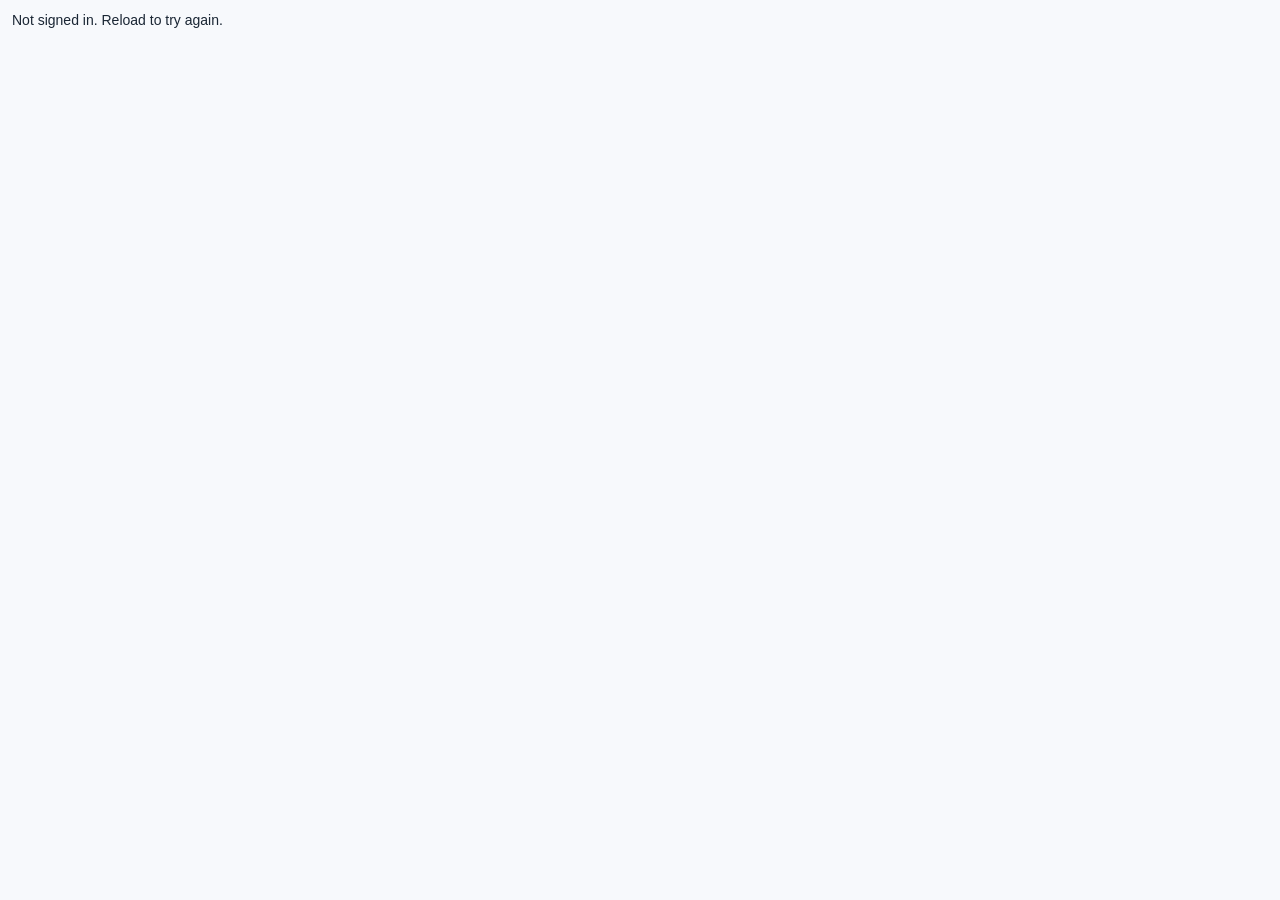
<file: index.html>
<!DOCTYPE html>
<html lang="en">
<head>
<meta charset="UTF-8">
<meta name="viewport" content="width=device-width, initial-scale=1, viewport-fit=cover">
<title>WareGV | OdoWay Robotics</title>
<link rel="stylesheet" href="style.css">
</head>
<body>

<header id="brand">
  <h1><span class="company">OdoWay Robotics</span> <span class="product">WareGV</span></h1>
  <button id="btn-app-full" class="fs" title="Full screen (whole site)" aria-label="Full screen (whole site)"><svg viewBox="0 0 24 24"><path d="M4 9V4h5M20 9V4h-5M4 15v5h5M20 15v5h-5"/></svg></button>
</header>

<div id="main">
  <div id="left">
  <div id="map-wrap">
    <div id="stage">
      <canvas id="map" width="1280" height="720"></canvas>

      <!-- legend: top-left -->
      <details id="legend" class="overlay" open>
        <summary>Legend</summary>
        <label><input type="checkbox" data-layer="slam" checked><span class="sw" data-color="slam"></span>SLAM map</label>
        <label><input type="checkbox" data-layer="global" checked><span class="sw" data-color="global"></span>Global costmap</label>
        <label><input type="checkbox" data-layer="local" checked><span class="sw" data-color="local"></span>Local costmap</label>
        <label><input type="checkbox" data-layer="scan" checked><span class="sw" data-color="scan"></span>Lidar</label>
        <label><input type="checkbox" data-layer="path" checked><span class="sw" data-color="path"></span>Nav2 path</label>
      </details>

      <!-- Ask Helio: top-center -->
      <div id="helio-bar" class="overlay">
        <div id="helio-row">
          <button id="helio-mic" class="mic-btn" type="button" aria-label="Dictate message" aria-pressed="false" title="Dictate">
            <span class="mic-icon"><svg viewBox="0 0 24 24" aria-hidden="true"><rect x="9" y="3" width="6" height="11" rx="3"/><path d="M5 11a7 7 0 0 0 14 0"/><path d="M12 18v3"/></svg></span>
            <span class="mic-bars" aria-hidden="true"><i></i><i></i><i></i><i></i><i></i></span>
          </button>
          <input id="helio-q" type="text" placeholder="Ask Helio&hellip;  or say &quot;Hey robot&quot;" autocomplete="off">
          <button id="helio-ask">Ask</button>
          <button id="helio-wake" type="button" class="wake-btn" aria-pressed="false" title="Wake word &quot;Hey robot&quot;">Hey robot: off</button>
        </div>
        <div id="helio-hint" hidden></div>
        <div id="helio-reply"></div>
      </div>

      <!-- toolbar with tooltips: top-right -->
      <div id="toolbar" class="overlay">
        <button id="btn-full" class="tool" data-tip="Full screen" aria-label="Full screen">
          <svg viewBox="0 0 24 24"><path d="M4 9V4h5M20 9V4h-5M4 15v5h5M20 15v5h-5"/></svg>
        </button>
        <button id="btn-goal" class="tool" data-tip="Set goal (click, drag to aim)" aria-label="Set goal">
          <svg viewBox="0 0 24 24"><circle cx="12" cy="12" r="7"/><path d="M12 2v5M12 17v5M2 12h5M17 12h5"/></svg>
        </button>
        <button id="btn-home" class="tool" data-tip="Return to home (0, 0, 0&deg;)" aria-label="Return to home">
          <svg viewBox="0 0 24 24"><path d="M4 11l8-7 8 7"/><path d="M6 10v10h12V10"/><path d="M10 20v-6h4v6"/></svg>
        </button>
        <button id="btn-save" class="tool" data-tip="Save map" aria-label="Save map">
          <svg viewBox="0 0 24 24"><path d="M5 3h11l3 3v15H5z"/><path d="M8 3v5h7V3M8 21v-7h8v7"/></svg>
        </button>
        <button id="btn-cancel" class="tool" data-tip="Cancel navigation" aria-label="Cancel navigation">
          <svg viewBox="0 0 24 24"><circle cx="12" cy="12" r="9"/><path d="M9 9l6 6M15 9l-6 6"/></svg>
        </button>
        <button id="btn-clear" class="tool" data-tip="Clear costmaps" aria-label="Clear costmaps">
          <svg viewBox="0 0 24 24"><path d="M4 7h16M9 7V4h6v3M6 7l1 13h10l1-13"/></svg>
        </button>
        <button id="btn-fit" class="tool" data-tip="Reset view" aria-label="Reset view">
          <svg viewBox="0 0 24 24"><path d="M4 12a8 8 0 1 0 3-6.2"/><path d="M4 4v5h5"/></svg>
        </button>
      </div>

      <span id="nav-state" class="overlay">Nav: --</span>
    </div>
  </div>

  <div id="cams">
    <section class="panel">
      <div class="panel-head">
        <h2>Color camera</h2>
        <button class="fs" title="Full screen" aria-label="Full screen"><svg viewBox="0 0 24 24"><path d="M4 9V4h5M20 9V4h-5M4 15v5h5M20 15v5h-5"/></svg></button>
      </div>
      <div class="cam-box"><img id="cam-color" alt="Color camera"><span class="cam-msg" hidden>Camera not connected</span></div>
    </section>
    <section class="panel">
      <div class="panel-head">
        <h2>Depth camera</h2>
        <button class="fs" title="Full screen" aria-label="Full screen"><svg viewBox="0 0 24 24"><path d="M4 9V4h5M20 9V4h-5M4 15v5h5M20 15v5h-5"/></svg></button>
      </div>
      <div class="cam-box"><img id="cam-depth" alt="Depth camera"><span class="cam-msg" hidden>Camera not connected</span></div>
    </section>
  </div>
  </div>

  <aside id="side">
    <section class="panel">
      <div class="panel-head">
        <h2>Joystick</h2>
        <button class="fs" title="Full screen" aria-label="Full screen"><svg viewBox="0 0 24 24"><path d="M4 9V4h5M20 9V4h-5M4 15v5h5M20 15v5h-5"/></svg></button>
      </div>
      <div id="joy" class="joy-box" role="application" aria-label="Drive joystick">
        <div class="joy-cross"></div>
        <div class="joy-knob"></div>
      </div>
      <div id="joy-settings">
        <label>Max linear <small>m/s</small><input id="set-lin" type="number" value="0.1" min="0.01" step="0.01"></label>
        <label>Max angular <small>rad/s</small><input id="set-ang" type="number" value="0.21" min="0.01" step="0.01"></label>
        <label>Linear accel <small>m/s&sup2;</small><input id="set-acc" type="number" value="0.25" min="0.01" step="0.1"></label>
        <label>Angular accel <small>rad/s&sup2;</small><input id="set-angacc" type="number" value="0.5" min="0.01" step="0.1"></label>
      </div>
    </section>

    <!-- ============ ARM / DISARM PANEL ============ -->
    <section class="panel" id="panel-arm">
      <div class="panel-head">
        <h2>Motor arm</h2>
        <button class="fs" title="Full screen" aria-label="Full screen"><svg viewBox="0 0 24 24"><path d="M4 9V4h5M20 9V4h-5M4 15v5h5M20 15v5h-5"/></svg></button>
      </div>
      <div id="arm-wrap">
        <button id="btn-arm" class="arm-btn" aria-pressed="false" aria-label="Arm motors">
          <svg viewBox="0 0 24 24" aria-hidden="true">
            <path d="M12 3v9"/>
            <path d="M7.5 6.3a7 7 0 1 0 9 0"/>
          </svg>
        </button>
        <div id="arm-state">Disarmed</div>
      </div>
    </section>
    <!-- ============ /ARM ============ -->

    <!-- ============ WARN-LIGHT PANEL ============ -->
    <section class="panel" id="panel-headlight">
      <div class="panel-head">
        <h2>Warn light</h2>
        <button class="fs" title="Full screen" aria-label="Full screen"><svg viewBox="0 0 24 24"><path d="M4 9V4h5M20 9V4h-5M4 15v5h5M20 15v5h-5"/></svg></button>
      </div>
      <div id="hl-panel-row" role="toolbar" aria-label="Warn light mode">
        <button class="hl-btn" data-mode="OFF"       data-tip="Off"        aria-label="Warn light off">
          <svg viewBox="0 0 24 24"><circle cx="12" cy="12" r="5"/><path d="M4 4l16 16"/></svg>
        </button>
        <button class="hl-btn" data-mode="ON"        data-tip="Steady on"  aria-label="Warn light steady on">
          <svg viewBox="0 0 24 24"><circle cx="12" cy="12" r="5"/><path d="M12 2v3M12 19v3M2 12h3M19 12h3M4.9 4.9l2.1 2.1M17 17l2.1 2.1M19.1 4.9L17 7M7 17l-2.1 2.1"/></svg>
        </button>
        <button class="hl-btn" data-mode="BLINK_2HZ" data-tip="Blink 2 Hz" aria-label="Warn light blink 2 hertz">
          <svg viewBox="0 0 24 24"><circle cx="12" cy="12" r="5"/><path d="M6 9l-3-3M18 15l3 3"/></svg>
        </button>
        <button class="hl-btn" data-mode="BLINK_5HZ" data-tip="Blink 5 Hz" aria-label="Warn light blink 5 hertz">
          <svg viewBox="0 0 24 24"><circle cx="12" cy="12" r="5"/><path d="M4 8l-2-4M20 16l2 4M4 16l-2 4M20 8l2-4"/></svg>
        </button>
        <button class="hl-btn" data-mode="PULSE_3"   data-tip="Pulse x3"   aria-label="Warn light pulse three times">
          <svg viewBox="0 0 24 24"><path d="M3 14l3-3 3 3 4-5 4 5 4-5"/><circle cx="12" cy="12" r="9" opacity="0.35"/></svg>
        </button>
        <button class="hl-btn" data-mode="PULSE_5"   data-tip="Pulse x5"   aria-label="Warn light pulse five times">
          <svg viewBox="0 0 24 24"><path d="M2 14l2.5-3 2.5 3 2.5-4 2.5 4 2.5-4 2.5 4 2.5-3 2.5 3"/><circle cx="12" cy="12" r="9" opacity="0.35"/></svg>
        </button>
      </div>
      <div id="hl-panel-state">Current: <b>OFF</b></div>
    </section>
    <!-- ============ /WARN-LIGHT ============ -->

    <section class="panel">
      <div class="panel-head">
        <h2>Odometry</h2>
        <button class="fs" title="Full screen" aria-label="Full screen"><svg viewBox="0 0 24 24"><path d="M4 9V4h5M20 9V4h-5M4 15v5h5M20 15v5h-5"/></svg></button>
      </div>
      <div id="odom-readout">
        <div class="odom-row"><span class="odom-label">X</span><span id="odom-x" class="odom-val">--</span></div>
        <div class="odom-row"><span class="odom-label">Y</span><span id="odom-y" class="odom-val">--</span></div>
        <div class="odom-row"><span class="odom-label">Heading</span><span id="odom-h" class="odom-val">--</span></div>
      </div>
    </section>

    <section class="panel">
      <div class="panel-head">
        <h2>Navigation &amp; mapping log</h2>
        <button class="fs" title="Full screen" aria-label="Full screen"><svg viewBox="0 0 24 24"><path d="M4 9V4h5M20 9V4h-5M4 15v5h5M20 15v5h-5"/></svg></button>
      </div>
      <div id="log"></div>
    </section>
  </aside>
</div>

<div id="toast-stack" aria-live="polite" aria-atomic="true"></div>

<script src="roslib_min.js"></script>
<script src="app.js"></script>
<script src="waypoints.js"></script>
</body>
</html>
</file>
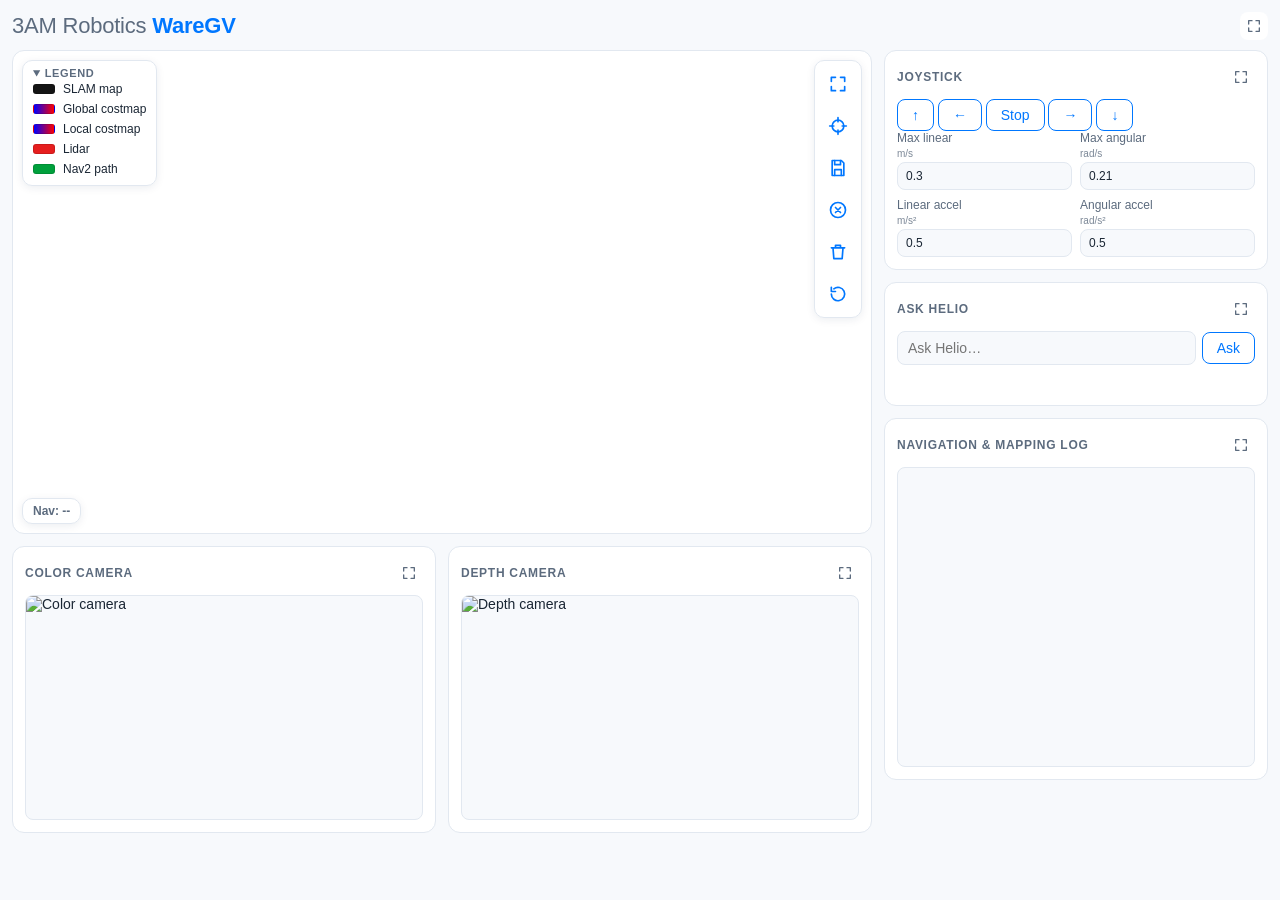
<file: dashboard.html>
<!DOCTYPE html>
<html lang="en">
<head>
<meta charset="UTF-8">
<meta name="viewport" content="width=device-width, initial-scale=1, viewport-fit=cover">
<title>WareGV | 3AM Robotics</title>
<link rel="stylesheet" href="style.css">
</head>
<body>

<header id="brand">
  <h1><span class="company">3AM Robotics</span> <span class="product">WareGV</span></h1>
  <button id="btn-app-full" class="fs" title="Full screen (whole site)" aria-label="Full screen (whole site)"><svg viewBox="0 0 24 24"><path d="M4 9V4h5M20 9V4h-5M4 15v5h5M20 15v5h-5"/></svg></button>
</header>

<div id="main">
  <div id="left">
  <div id="map-wrap">
    <div id="stage">
      <canvas id="map" width="1280" height="720"></canvas>

      <!-- legend: top-left -->
      <details id="legend" class="overlay" open>
        <summary>Legend</summary>
        <label><input type="checkbox" data-layer="slam" checked><span class="sw" data-color="slam"></span>SLAM map</label>
        <label><input type="checkbox" data-layer="global" checked><span class="sw" data-color="global"></span>Global costmap</label>
        <label><input type="checkbox" data-layer="local" checked><span class="sw" data-color="local"></span>Local costmap</label>
        <label><input type="checkbox" data-layer="scan" checked><span class="sw" data-color="scan"></span>Lidar</label>
        <label><input type="checkbox" data-layer="path" checked><span class="sw" data-color="path"></span>Nav2 path</label>
      </details>

      <!-- toolbar with tooltips: top-right -->
      <div id="toolbar" class="overlay">
        <button id="btn-full" class="tool" data-tip="Full screen" aria-label="Full screen">
          <svg viewBox="0 0 24 24"><path d="M4 9V4h5M20 9V4h-5M4 15v5h5M20 15v5h-5"/></svg>
        </button>
        <button id="btn-goal" class="tool" data-tip="Set goal (click, drag to aim)" aria-label="Set goal">
          <svg viewBox="0 0 24 24"><circle cx="12" cy="12" r="7"/><path d="M12 2v5M12 17v5M2 12h5M17 12h5"/></svg>
        </button>
        <button id="btn-save" class="tool" data-tip="Save map" aria-label="Save map">
          <svg viewBox="0 0 24 24"><path d="M5 3h11l3 3v15H5z"/><path d="M8 3v5h7V3M8 21v-7h8v7"/></svg>
        </button>
        <button id="btn-cancel" class="tool" data-tip="Cancel navigation" aria-label="Cancel navigation">
          <svg viewBox="0 0 24 24"><circle cx="12" cy="12" r="9"/><path d="M9 9l6 6M15 9l-6 6"/></svg>
        </button>
        <button id="btn-clear" class="tool" data-tip="Clear costmaps" aria-label="Clear costmaps">
          <svg viewBox="0 0 24 24"><path d="M4 7h16M9 7V4h6v3M6 7l1 13h10l1-13"/></svg>
        </button>
        <button id="btn-fit" class="tool" data-tip="Reset view" aria-label="Reset view">
          <svg viewBox="0 0 24 24"><path d="M4 12a8 8 0 1 0 3-6.2"/><path d="M4 4v5h5"/></svg>
        </button>
      </div>

      <span id="nav-state" class="overlay">Nav: --</span>
    </div>
  </div>

  <div id="cams">
    <section class="panel">
      <div class="panel-head">
        <h2>Color camera</h2>
        <button class="fs" title="Full screen" aria-label="Full screen"><svg viewBox="0 0 24 24"><path d="M4 9V4h5M20 9V4h-5M4 15v5h5M20 15v5h-5"/></svg></button>
      </div>
      <div class="cam-box"><img id="cam-color" alt="Color camera"><span class="cam-msg" hidden>Camera not connected</span></div>
    </section>
    <section class="panel">
      <div class="panel-head">
        <h2>Depth camera</h2>
        <button class="fs" title="Full screen" aria-label="Full screen"><svg viewBox="0 0 24 24"><path d="M4 9V4h5M20 9V4h-5M4 15v5h5M20 15v5h-5"/></svg></button>
      </div>
      <div class="cam-box"><img id="cam-depth" alt="Depth camera"><span class="cam-msg" hidden>Camera not connected</span></div>
    </section>
  </div>
  </div>

  <aside id="side">
    <section class="panel">
      <div class="panel-head">
        <h2>Joystick</h2>
        <button class="fs" title="Full screen" aria-label="Full screen"><svg viewBox="0 0 24 24"><path d="M4 9V4h5M20 9V4h-5M4 15v5h5M20 15v5h-5"/></svg></button>
      </div>
      <div id="joy">
        <button data-v="1,0" style="grid-area:up">&#8593;</button>
        <button data-v="0,1" style="grid-area:left">&#8592;</button>
        <button data-v="0,0" style="grid-area:stop">Stop</button>
        <button data-v="0,-1" style="grid-area:right">&#8594;</button>
        <button data-v="-1,0" style="grid-area:down">&#8595;</button>
      </div>
      <div id="joy-settings">
        <label>Max linear <small>m/s</small><input id="set-lin" type="number" value="0.3" min="0.01" step="0.01"></label>
        <label>Max angular <small>rad/s</small><input id="set-ang" type="number" value="0.21" min="0.01" step="0.01"></label>
        <label>Linear accel <small>m/s&sup2;</small><input id="set-acc" type="number" value="0.5" min="0.01" step="0.1"></label>
        <label>Angular accel <small>rad/s&sup2;</small><input id="set-angacc" type="number" value="0.5" min="0.01" step="0.1"></label>
      </div>
    </section>

    <section class="panel">
      <div class="panel-head">
        <h2>Ask Helio</h2>
        <button class="fs" title="Full screen" aria-label="Full screen"><svg viewBox="0 0 24 24"><path d="M4 9V4h5M20 9V4h-5M4 15v5h5M20 15v5h-5"/></svg></button>
      </div>
      <div id="helio-row">
        <input id="helio-q" type="text" placeholder="Ask Helio&hellip;" autocomplete="off">
        <button id="helio-ask">Ask</button>
      </div>
      <div id="helio-reply"></div>
    </section>

    <section class="panel">
      <div class="panel-head">
        <h2>Navigation &amp; mapping log</h2>
        <button class="fs" title="Full screen" aria-label="Full screen"><svg viewBox="0 0 24 24"><path d="M4 9V4h5M20 9V4h-5M4 15v5h5M20 15v5h-5"/></svg></button>
      </div>
      <div id="log"></div>
    </section>
  </aside>
</div>

<script src="roslib_min.js"></script>
<script src="app.js"></script>
</body>
</html>
</file>
<file: style.css>
:root {
  --primary: #0077ff;
  --bg: #f7f9fc;
  --surface: #ffffff;
  --text: #1a2634;
  --muted: #5c6b7e;
  --border: #e2e8f0;
  --arm: #ff004c;
  --beam: #ffb400;
}

* { box-sizing: border-box; }

body {
  margin: 0 auto;
  padding: 12px;
  padding-left: max(12px, env(safe-area-inset-left));
  padding-right: max(12px, env(safe-area-inset-right));
  max-width: 1700px;
  background: var(--bg);
  color: var(--text);
  font-family: -apple-system, BlinkMacSystemFont, "Segoe UI", Roboto, Helvetica, Arial, sans-serif;
  font-size: 14px;
}

#brand { display: flex; align-items: center; justify-content: space-between; margin-bottom: 10px; }
#brand h1 { margin: 0; font-size: clamp(18px, 3vw, 22px); font-weight: 700; letter-spacing: -0.01em; }
#brand .company { color: var(--muted); font-weight: 500; }
#brand .product { color: var(--primary); }

button {
  font: inherit;
  padding: 7px 14px;
  border: 1px solid var(--primary);
  border-radius: 8px;
  background: var(--surface);
  color: var(--primary);
  cursor: pointer;
  touch-action: manipulation;
}
button:hover { background: #eaf3ff; }
button.active, button:active { background: var(--primary); color: #fff; }

/* ---------- layout ---------- */
#main { display: flex; gap: 12px; align-items: flex-start; }
#left { flex: 1; min-width: 0; }
#stage { position: relative; width: 100%; }
#map {
  display: block;
  width: 100%;
  aspect-ratio: 16 / 9;
  background: #fff;
  border: 1px solid var(--border);
  border-radius: 12px;
  cursor: grab;
  touch-action: none;
}
#side { width: clamp(340px, 30vw, 480px); flex-shrink: 0; display: flex; flex-direction: column; gap: 12px; }

/* ---------- overlays on the map ---------- */
.overlay {
  position: absolute;
  background: rgba(255, 255, 255, 0.92);
  border: 1px solid var(--border);
  border-radius: 10px;
  box-shadow: 0 2px 8px rgba(0, 40, 80, 0.08);
}

/* legend: top-left */
#legend { top: 10px; left: 10px; padding: 6px 10px; font-size: 12px; max-width: 45%; }
#legend summary {
  cursor: pointer; font-weight: 700; font-size: 11px; letter-spacing: 0.06em;
  text-transform: uppercase; color: var(--muted); user-select: none;
}
#legend label { display: flex; align-items: center; gap: 8px; padding: 3px 0; cursor: pointer; color: var(--text); white-space: nowrap; }
#legend input { position: absolute; opacity: 0; pointer-events: none; }
#legend input:not(:checked) ~ * { opacity: 0.3; }
#legend input:not(:checked) ~ .sw { filter: grayscale(1); }
#legend input:focus-visible ~ .sw { outline: 2px solid var(--primary); outline-offset: 2px; }
.sw { display: inline-block; width: 22px; height: 10px; border-radius: 3px; flex-shrink: 0; border: 1px solid rgba(0, 0, 0, 0.12); }

/* toolbar: top-right */
#toolbar { top: 10px; right: 10px; display: flex; flex-direction: column; gap: 4px; padding: 4px; }
.tool, .fs {
  position: relative;
  padding: 0;
  display: grid; place-items: center;
  border-color: transparent;
}
.tool { width: 38px; height: 38px; }
.fs { width: 28px; height: 28px; color: var(--muted); }
.tool svg, .fs svg { width: 20px; height: 20px; fill: none; stroke: currentColor; stroke-width: 2; stroke-linecap: round; stroke-linejoin: round; }
.fs svg { width: 16px; height: 16px; }
.tool::after {
  content: attr(data-tip);
  position: absolute;
  right: calc(100% + 10px);
  top: 50%;
  transform: translateY(-50%);
  padding: 4px 8px;
  border-radius: 6px;
  background: var(--text);
  color: #fff;
  font-size: 12px;
  white-space: nowrap;
  opacity: 0;
  pointer-events: none;
  transition: opacity 0.12s;
}
.tool:hover::after, .tool:focus-visible::after { opacity: 1; }
@media (hover: none) { .tool::after { display: none; } }

/* ---------- warn-light toolbox ---------- */
#headlight-bar {
  top: 10px;
  left: 50%;
  transform: translateX(-50%);
  display: flex;
  flex-direction: row;
  align-items: center;
  gap: 6px;
  padding: 6px 10px;
  height: auto;
}
#headlight-bar .hl-title {
  font-size: 11px;
  font-weight: 700;
  letter-spacing: 0.06em;
  text-transform: uppercase;
  color: var(--muted);
  padding-right: 4px;
  border-right: 1px solid var(--border);
  margin-right: 4px;
}

.hl-btn {
  position: relative;
  width: 36px;
  height: 36px;
  padding: 0;
  display: grid;
  place-items: center;
  border-radius: 50%;
  border: 1px solid var(--border);
  background: var(--surface);
  color: var(--muted);
  cursor: pointer;
  transition: background 0.15s, border-color 0.15s, color 0.15s, box-shadow 0.15s;
}
.hl-btn svg {
  width: 20px; height: 20px;
  fill: none;
  stroke: currentColor;
  stroke-width: 2;
  stroke-linecap: round;
  stroke-linejoin: round;
}
.hl-btn:hover { background: var(--bg); color: var(--text); }
.hl-btn:focus-visible { outline: 2px solid var(--primary); outline-offset: 2px; }
.hl-btn.active {
  background: var(--beam);
  border-color: var(--beam);
  color: #1a2634;
  box-shadow: 0 0 0 4px rgba(255, 180, 0, 0.22);
}

.hl-btn::after {
  content: attr(data-tip);
  position: absolute;
  top: calc(100% + 8px);
  left: 50%;
  transform: translateX(-50%);
  padding: 4px 8px;
  border-radius: 6px;
  background: var(--text);
  color: #fff;
  font-size: 12px;
  white-space: nowrap;
  opacity: 0;
  pointer-events: none;
  transition: opacity 0.12s;
}
.hl-btn:hover::after, .hl-btn:focus-visible::after { opacity: 1; }
@media (hover: none) { .hl-btn::after { display: none; } }

#headlight-bar .hl-state {
  font-size: 11px;
  font-weight: 700;
  letter-spacing: 0.05em;
  color: var(--muted);
  padding-left: 6px;
  border-left: 1px solid var(--border);
  margin-left: 4px;
  min-width: 54px;
  text-align: center;
}

#nav-state { bottom: 10px; left: 10px; padding: 5px 10px; font-size: 12px; font-weight: 600; color: var(--muted); }

/* ---------- side panels ---------- */
.panel { padding: 12px; background: var(--surface); border: 1px solid var(--border); border-radius: 12px; }
.panel-head { display: flex; align-items: center; justify-content: space-between; margin-bottom: 8px; }
.panel h2 { margin: 0; font-size: 12px; font-weight: 700; letter-spacing: 0.06em; text-transform: uppercase; color: var(--muted); }

/* ---------- single draggable joystick ---------- */
.joy-box {
  position: relative;
  width: min(210px, 60vw);
  aspect-ratio: 1 / 1;
  margin: 4px auto 12px;
  border: 1px solid var(--border);
  border-radius: 12px;
  background: var(--bg);
  touch-action: none;
  user-select: none;
  -webkit-user-select: none;
  cursor: grab;
  overflow: hidden;
}
.joy-box.dragging { cursor: grabbing; }

.joy-cross {
  position: absolute; inset: 0;
  background:
    linear-gradient(var(--border), var(--border)) center / 1px 100% no-repeat,
    linear-gradient(var(--border), var(--border)) center / 100% 1px no-repeat;
  opacity: 0.7;
  pointer-events: none;
}

.joy-knob {
  position: absolute;
  left: 50%; top: 50%;
  width: 38%;
  aspect-ratio: 1 / 1;
  border-radius: 50%;
  background:#0077ff;
  border: 2px solid var(--primary);
  box-shadow: 0 2px 8px rgba(0, 40, 80, 0.18);
  transform: translate(-50%, -50%);
  will-change: transform;
  pointer-events: none;
}
.joy-box:not(.dragging) .joy-knob { transition: transform 0.12s ease-out; }

.panel:fullscreen .joy-box, .panel.maximized .joy-box { max-width: 380px; width: 70vw; }

#joy-settings { display: grid; grid-template-columns: 1fr 1fr; gap: 8px; }
#joy-settings label { display: flex; flex-direction: column; gap: 3px; font-size: 12px; color: var(--muted); }
#joy-settings small { color: var(--muted); opacity: 0.8; }
#joy-settings input {
  width: 100%; padding: 6px 8px; font: inherit; color: var(--text);
  border: 1px solid var(--border); border-radius: 8px; background: var(--bg);
}
input:focus { outline: none; border-color: var(--primary); background: #fff; }

/* ---------- odometry readout ---------- */
#odom-readout { display: flex; flex-direction: column; gap: 6px; }
.odom-row {
  display: flex; align-items: baseline; justify-content: space-between;
  padding: 6px 10px; border-radius: 8px; background: var(--bg);
  border: 1px solid var(--border);
}
.odom-label { font-size: 12px; font-weight: 600; letter-spacing: 0.05em; text-transform: uppercase; color: var(--muted); }
.odom-val { font-variant-numeric: tabular-nums; font-weight: 700; font-size: 15px; color: var(--text); }
.panel:fullscreen #odom-readout, .panel.maximized #odom-readout { gap: 10px; }
.panel:fullscreen .odom-val, .panel.maximized .odom-val { font-size: 22px; }

/* ---------- arm / disarm panel ---------- */
#arm-wrap { display: flex; flex-direction: column; align-items: center; gap: 10px; padding: 4px 0 6px; }

.arm-btn {
  width: 92px;
  height: 92px;
  padding: 0;
  border-radius: 50%;
  border: 3px solid var(--border);
  background: var(--surface);
  color: var(--muted);
  display: grid;
  place-items: center;
  cursor: pointer;
  transition: background 0.15s, border-color 0.15s, color 0.15s, box-shadow 0.15s;
}
.arm-btn svg {
  width: 42px; height: 42px;
  fill: none;
  stroke: currentColor;
  stroke-width: 2.2;
  stroke-linecap: round;
  stroke-linejoin: round;
}
.arm-btn:hover { background: var(--bg); }
.arm-btn:active { transform: scale(0.96); }
.arm-btn:focus-visible { outline: 2px solid var(--primary); outline-offset: 3px; }

.arm-btn[aria-pressed="true"] {
  background: var(--arm);
  border-color: var(--arm);
  color: #fff;
  box-shadow: 0 0 0 6px rgba(255, 0, 76, 0.18);
}
.arm-btn[aria-pressed="true"]:hover { background: #e6004a; }

#arm-state {
  font-size: 13px;
  font-weight: 700;
  letter-spacing: 0.05em;
  text-transform: uppercase;
  color: var(--muted);
}
#arm-state.on { color: var(--arm); }

.panel:fullscreen .arm-btn, .panel.maximized .arm-btn { width: 150px; height: 150px; }
.panel:fullscreen .arm-btn svg, .panel.maximized .arm-btn svg { width: 70px; height: 70px; }
.panel:fullscreen #arm-state, .panel.maximized #arm-state { font-size: 18px; }

/* ---------- warn-light side panel ---------- */
#hl-panel-row {
  display: flex;
  flex-direction: row;
  flex-wrap: wrap;
  justify-content: center;
  gap: 10px;
  padding: 6px 0 4px;
}
#hl-panel-row .hl-btn { width: 48px; height: 48px; }
#hl-panel-row .hl-btn svg { width: 24px; height: 24px; }
#hl-panel-state {
  text-align: center;
  font-size: 12px;
  color: var(--muted);
  font-weight: 600;
  letter-spacing: 0.04em;
  text-transform: uppercase;
  margin-top: 6px;
}
#hl-panel-state b { color: var(--text); }
.panel:fullscreen #hl-panel-row, .panel.maximized #hl-panel-row { gap: 20px; }
.panel:fullscreen #hl-panel-row .hl-btn, .panel.maximized #hl-panel-row .hl-btn { width: 80px; height: 80px; }
.panel:fullscreen #hl-panel-row .hl-btn svg, .panel.maximized #hl-panel-row .hl-btn svg { width: 40px; height: 40px; }
.panel:fullscreen #hl-panel-state, .panel.maximized #hl-panel-state { font-size: 18px; }

#helio-row { display: flex; gap: 6px; align-items: center; }
#helio-q {
  flex: 1; min-width: 0; padding: 8px 10px; font: inherit; color: var(--text);
  border: 1px solid var(--border); border-radius: 8px; background: var(--bg);
}
#helio-reply { margin-top: 8px; min-height: 1.4em; white-space: pre-wrap; overflow-wrap: anywhere; }

/* ---------- readable log ---------- */
#log {
  height: 300px;
  overflow-y: auto;
  overscroll-behavior: contain;
  background: var(--bg);
  border: 1px solid var(--border);
  border-radius: 8px;
}
#log .row { padding: 7px 10px; border-bottom: 1px solid var(--border); border-left: 3px solid var(--primary); }
#log .row.warn { border-left-color: #ff9500; background: #fff8ec; }
#log .row.error, #log .row.fatal { border-left-color: #d43f52; background: #fff1f3; }
#log .meta { display: flex; align-items: center; gap: 8px; font-size: 11px; color: var(--muted); }
#log time { font-variant-numeric: tabular-nums; }
#log .lvl { font-size: 10px; font-weight: 700; letter-spacing: 0.05em; padding: 1px 6px; border-radius: 999px; background: #eaf3ff; color: var(--primary); }
#log .warn .lvl { background: #ffe9c7; color: #b36200; }
#log .error .lvl, #log .fatal .lvl { background: #ffd9df; color: #b3182f; }
#log .meta b { color: var(--text); font-weight: 600; }
#log .msg { margin-top: 2px; font-size: 13px; line-height: 1.35; color: var(--text); overflow-wrap: anywhere; }

/* ---------- full screen / maximized ---------- */
#map-wrap:fullscreen, #map-wrap.maximized { display: grid; place-items: center; background: var(--bg); }
#map-wrap.maximized { position: fixed; inset: 0; z-index: 1000; }
#map-wrap:fullscreen #stage, #map-wrap.maximized #stage { width: min(100vw, calc(100vh * 16 / 9)); }

.panel:fullscreen, .panel.maximized { display: flex; flex-direction: column; padding: 20px; background: var(--surface); overflow: auto; border-radius: 0; }
.panel.maximized { position: fixed; inset: 0; z-index: 1000; }
.panel:fullscreen #log, .panel.maximized #log { flex: 1; height: auto; }
.panel:fullscreen #log .msg, .panel.maximized #log .msg { font-size: 15px; }
.panel:fullscreen #joy, .panel.maximized #joy { max-width: 380px; }
.panel:fullscreen #helio-reply, .panel.maximized #helio-reply { font-size: 18px; }

/* ---------- responsive ---------- */
@media (max-width: 1000px) {
  #main { flex-direction: column; }
  #left, #side { width: 100%; }
  #side { display: grid; grid-template-columns: repeat(auto-fit, minmax(300px, 1fr)); }
}
@media (max-width: 600px) {
  body { padding: 8px; font-size: 13px; }
  #legend { top: 6px; left: 6px; padding: 4px 8px; font-size: 11px; }
  #toolbar { top: 6px; right: 6px; }
  .tool { width: 34px; height: 34px; }
  #nav-state { bottom: 6px; left: 6px; font-size: 11px; }
  #log { height: 220px; }
  #headlight-bar { top: 6px; padding: 4px 6px; gap: 4px; max-width: calc(100% - 100px); overflow-x: auto; }
  #headlight-bar .hl-title { display: none; }
  #headlight-bar .hl-btn { width: 30px; height: 30px; flex: 0 0 auto; }
  #headlight-bar .hl-btn svg { width: 16px; height: 16px; }
  #headlight-bar .hl-state { font-size: 10px; min-width: 42px; }
}

/* ---------- camera panels ---------- */
#cams { display: grid; grid-template-columns: 1fr 1fr; gap: 12px; margin-top: 12px; }
.cam-box {
  position: relative;
  aspect-ratio: 424 / 240;
  overflow: hidden;
  border-radius: 8px;
  background: var(--bg);
  border: 1px solid var(--border);
}
.cam-box img { display: block; width: 100%; height: 100%; object-fit: contain; }
.cam-msg { position: absolute; inset: 0; display: grid; place-items: center; color: var(--muted); font-weight: 600; }
.cam-msg[hidden] { display: none; }
.panel:fullscreen .cam-box, .panel.maximized .cam-box { flex: 1; min-height: 0; aspect-ratio: auto; }
html:fullscreen { background: var(--bg); overflow: auto; }
@media (max-width: 600px) { #cams { grid-template-columns: 1fr; } }

/* ---------- Helio overlay (top-center) ---------- */
#helio-bar {
  top: 10px; left: 50%; transform: translateX(-50%);
  width: min(560px, calc(100% - 230px)); padding: 6px 8px;
}
#helio-bar #helio-q { padding: 6px 8px; }
#helio-bar #helio-reply { margin-top: 6px; max-height: 4.5em; overflow-y: auto; font-size: 13px; }
#helio-bar #helio-reply:empty { display: none; margin: 0; }
#helio-bar #helio-hint { margin-top: 4px; }
.wake-btn {
  flex: 0 0 auto; padding: 6px 8px; font: inherit; font-size: 11px; font-weight: 700; white-space: nowrap;
  border: 1px solid var(--border); border-radius: 8px; background: var(--bg); color: var(--muted); cursor: pointer;
}
.wake-btn.active { color: var(--text); border-color: var(--primary); }
@media (max-width: 700px) { #helio-bar { width: calc(100% - 120px); left: 56%; } .wake-btn { display: none; } }

/* ---------- Helio dictation button ---------- */
.mic-btn {
  position: relative;
  width: 40px;
  height: 40px;
  flex: 0 0 auto;
  padding: 0;
  border-radius: 50%;
  border: 1px solid var(--border);
  background: var(--surface);
  color: var(--muted);
  display: grid;
  place-items: center;
  cursor: pointer;
  transition: background .15s, border-color .15s, color .15s, box-shadow .15s;
}
.mic-btn:hover { background: var(--bg); color: var(--text); }
.mic-btn:focus-visible { outline: 2px solid var(--primary); outline-offset: 2px; }

.mic-icon svg {
  width: 20px; height: 20px;
  fill: none; stroke: currentColor; stroke-width: 2;
  stroke-linecap: round; stroke-linejoin: round;
}

/* bars are hidden until listening */
.mic-bars {
  position: absolute; inset: 0;
  display: none;
  align-items: center;
  justify-content: center;
  gap: 2px;
}
.mic-bars i {
  display: block;
  width: 3px;
  height: 8px;
  border-radius: 2px;
  background: currentColor;
  transform-origin: center;
  animation: mic-bounce 0.9s ease-in-out infinite;
}
.mic-bars i:nth-child(1) { animation-delay: -0.36s; }
.mic-bars i:nth-child(2) { animation-delay: -0.24s; }
.mic-bars i:nth-child(3) { animation-delay: -0.12s; }
.mic-bars i:nth-child(4) { animation-delay:  0.00s; }
.mic-bars i:nth-child(5) { animation-delay:  0.12s; }

@keyframes mic-bounce {
  0%, 100% { transform: scaleY(0.5); opacity: .55; }
  50%      { transform: scaleY(1.8); opacity: 1; }
}

/* listening state — now blue (#0077ff) instead of red */
.mic-btn.listening {
  background: #0077ff;
  border-color: #0077ff;
  color: #fff;
  box-shadow: 0 0 0 4px rgba(0, 119, 255, 0.22);
  animation: mic-pulse 1.4s ease-in-out infinite;
}
.mic-btn.listening .mic-icon { display: none; }
.mic-btn.listening .mic-bars { display: flex; }

@keyframes mic-pulse {
  0%, 100% { box-shadow: 0 0 0 4px rgba(0, 119, 255, 0.22); }
  50%      { box-shadow: 0 0 0 8px rgba(0, 119, 255, 0.08); }
}

.mic-btn[hidden] { display: none; }

#helio-hint {
  margin-top: 6px;
  font-size: 11px;
  color: var(--muted);
  font-style: italic;
  letter-spacing: .02em;
}

/* ---------- toast notifications (top-center) ---------- */
#toast-stack {
  position: fixed;
  top: max(12px, env(safe-area-inset-top));
  left: 50%;
  transform: translateX(-50%);
  z-index: 2000;
  display: flex;
  flex-direction: column;
  gap: 8px;
  pointer-events: none;
  max-width: min(92vw, 460px);
}

.toast {
  pointer-events: auto;
  display: flex;
  align-items: flex-start;
  gap: 10px;
  padding: 10px 14px;
  border-radius: 10px;
  background: var(--surface);
  border: 1px solid var(--border);
  border-left: 4px solid var(--primary);
  box-shadow: 0 6px 20px rgba(0, 40, 80, 0.14);
  color: var(--text);
  font-size: 13px;
  line-height: 1.35;
  opacity: 0;
  transform: translateY(-8px);
  transition: opacity .18s ease, transform .18s ease;
}
.toast.show { opacity: 1; transform: translateY(0); }
.toast .t-label {
  display: block;
  font-size: 10px;
  font-weight: 700;
  letter-spacing: .08em;
  text-transform: uppercase;
  color: var(--primary);
  margin-bottom: 2px;
}
.toast .t-body { overflow-wrap: anywhere; }
.toast.success { border-left-color: #00a03c; }
.toast.success .t-label { color: #00a03c; }
.toast.warn    { border-left-color: #ff9500; }
.toast.warn    .t-label { color: #b36200; }
.toast.error   { border-left-color: #d43f52; }
.toast.error   .t-label { color: #b3182f; }

@media (max-width: 600px) {
  .toast { font-size: 12px; padding: 9px 12px; }
}
</file>
